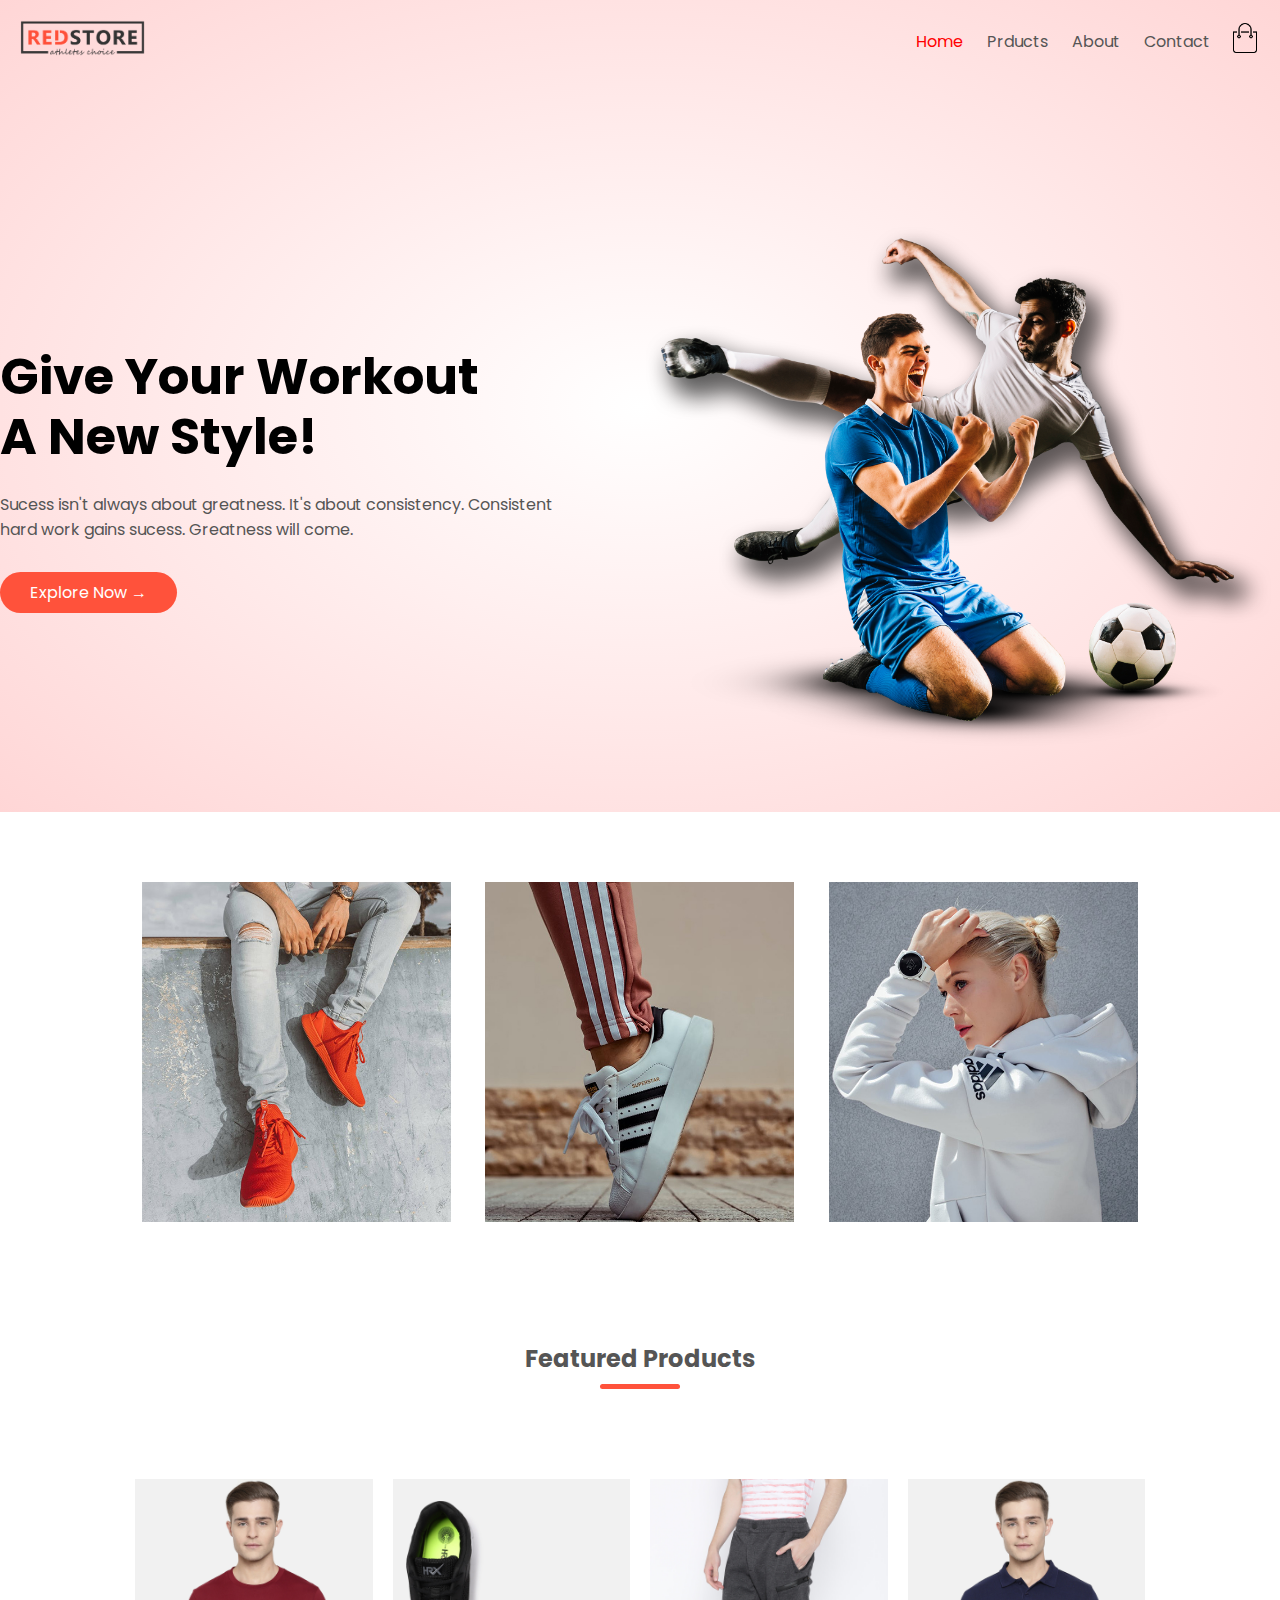
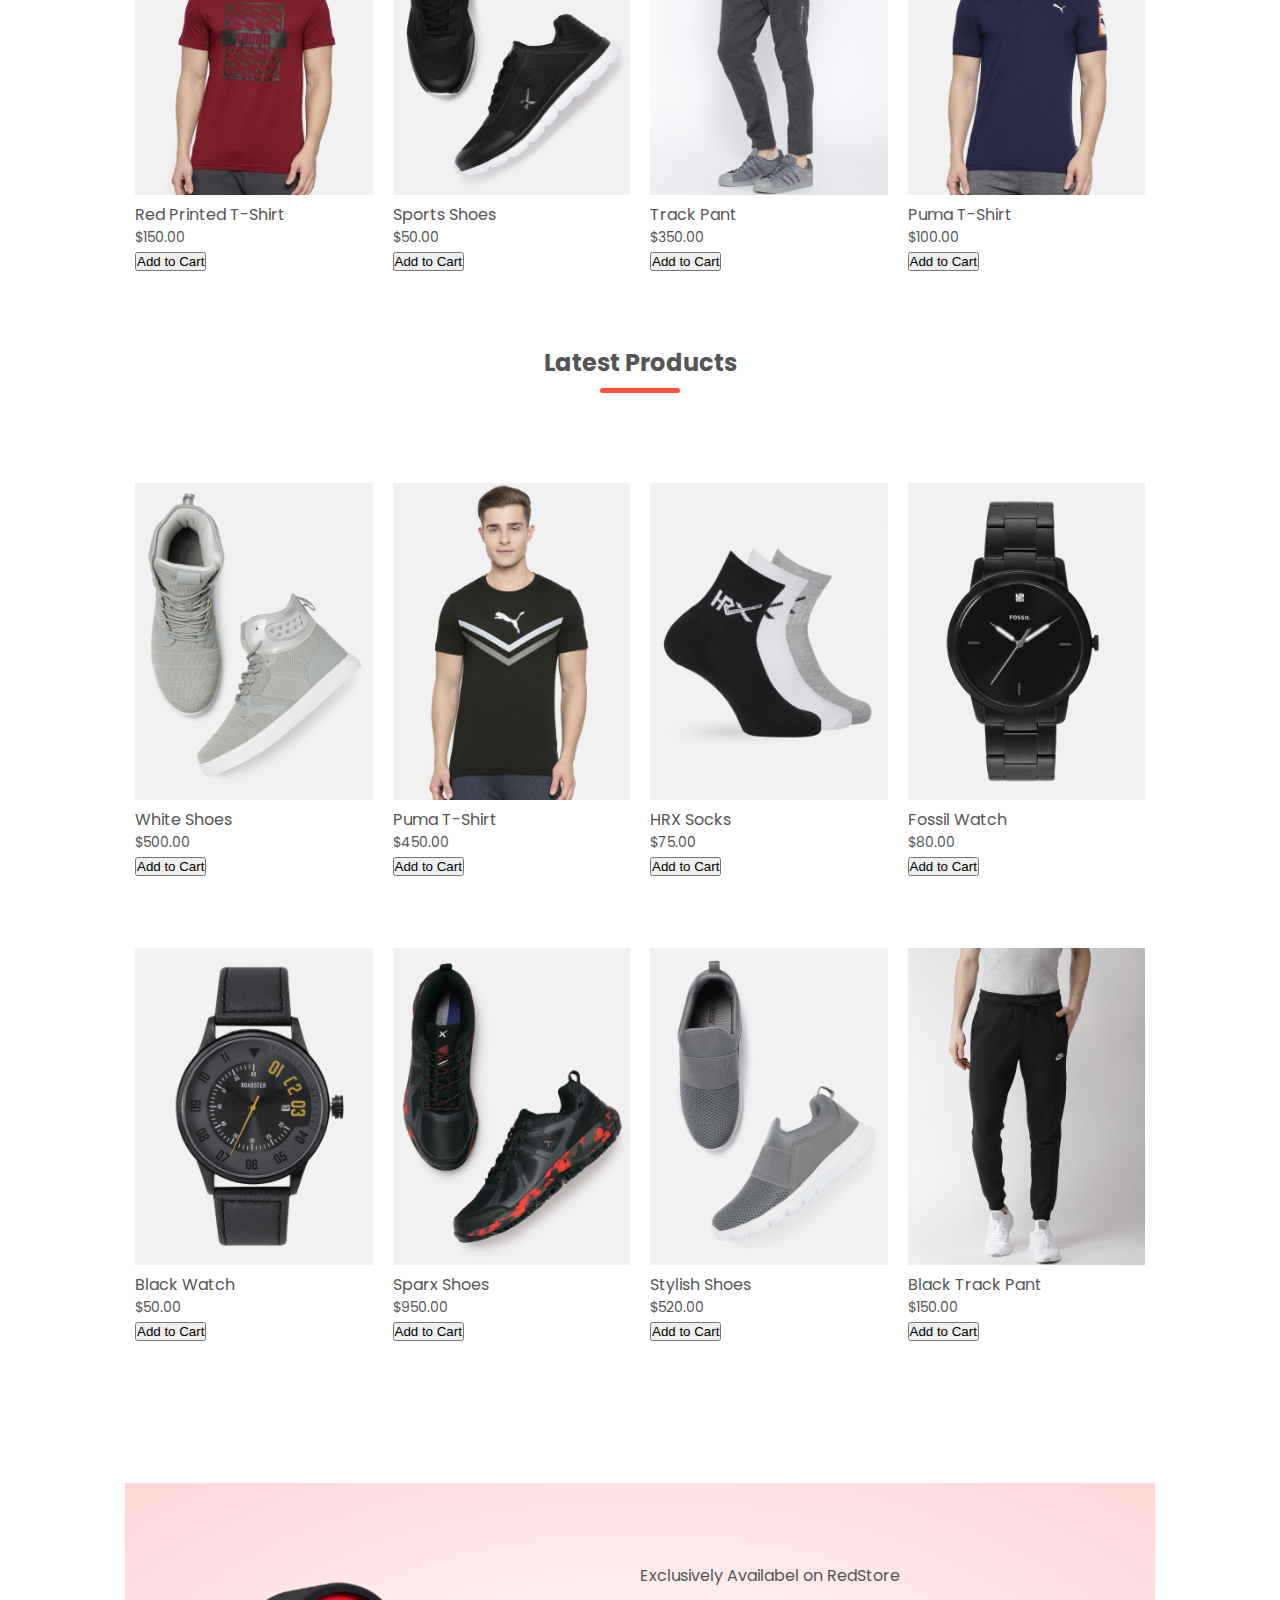
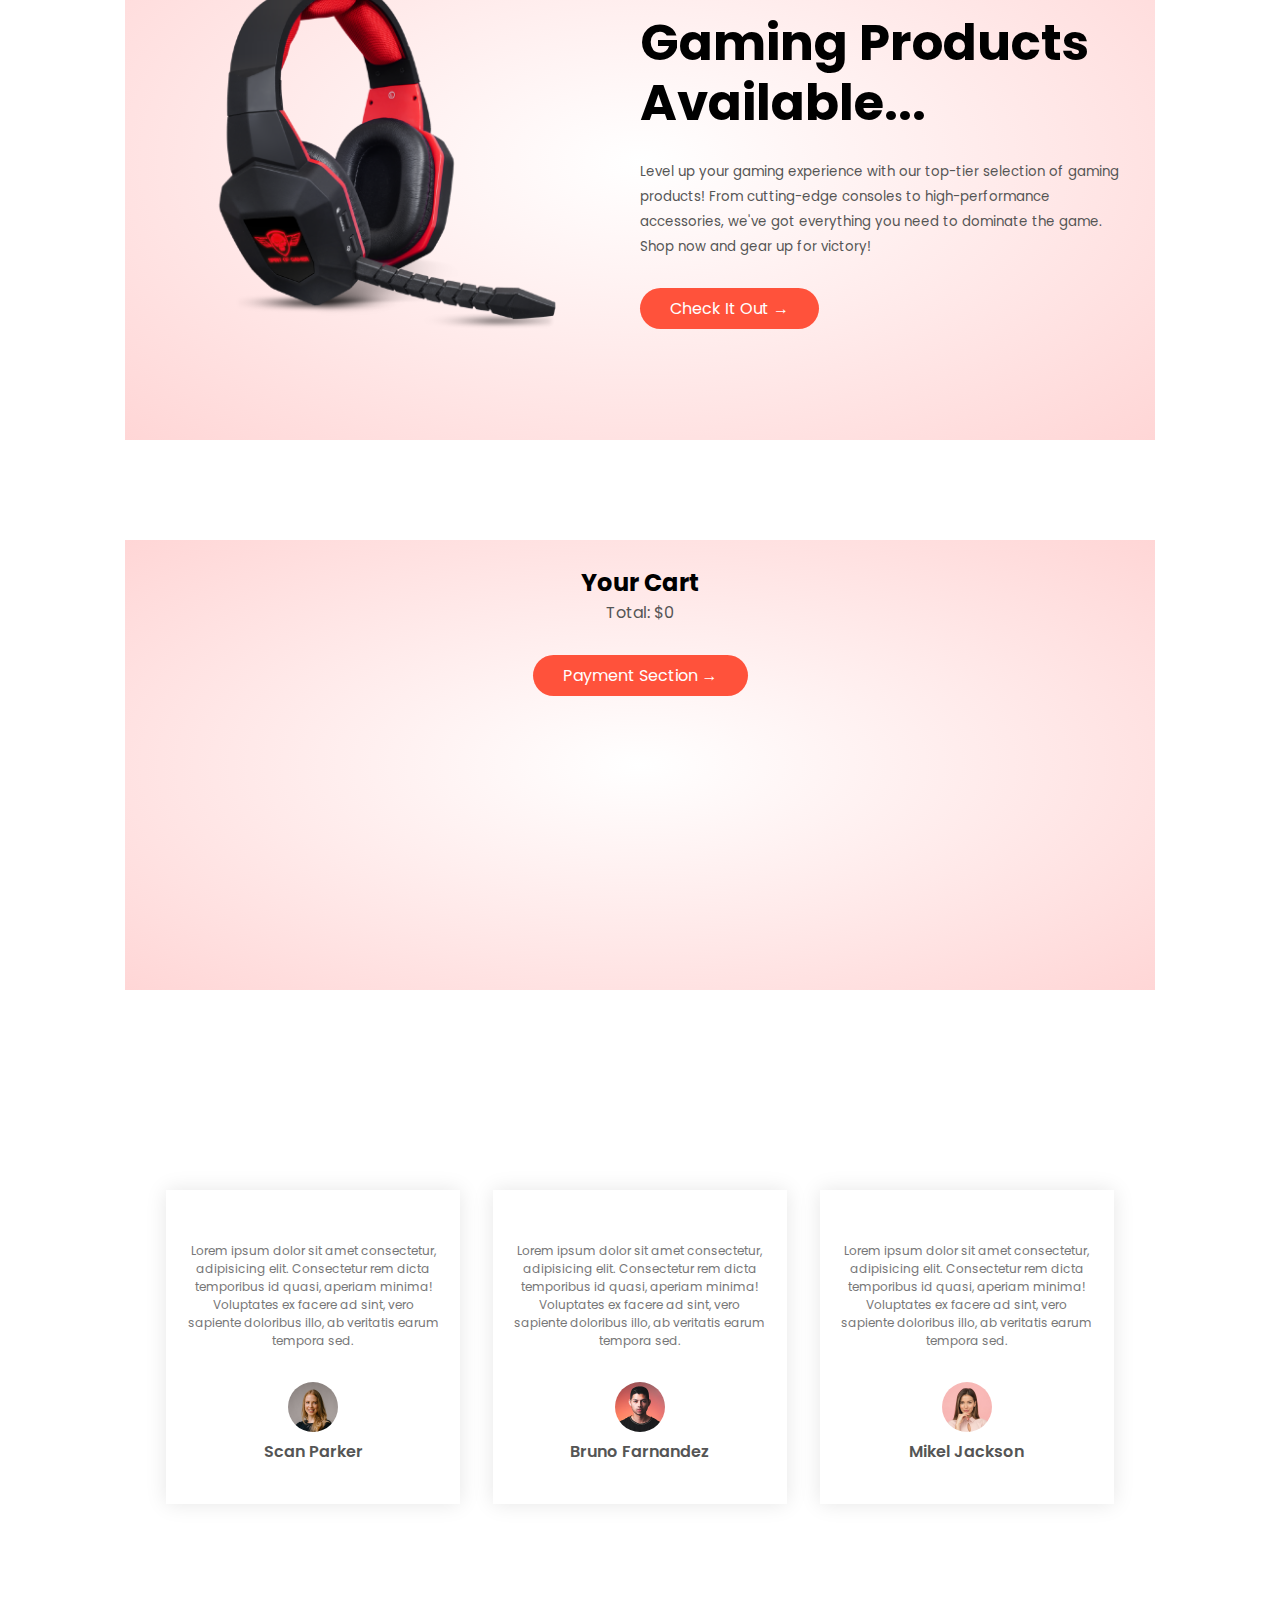
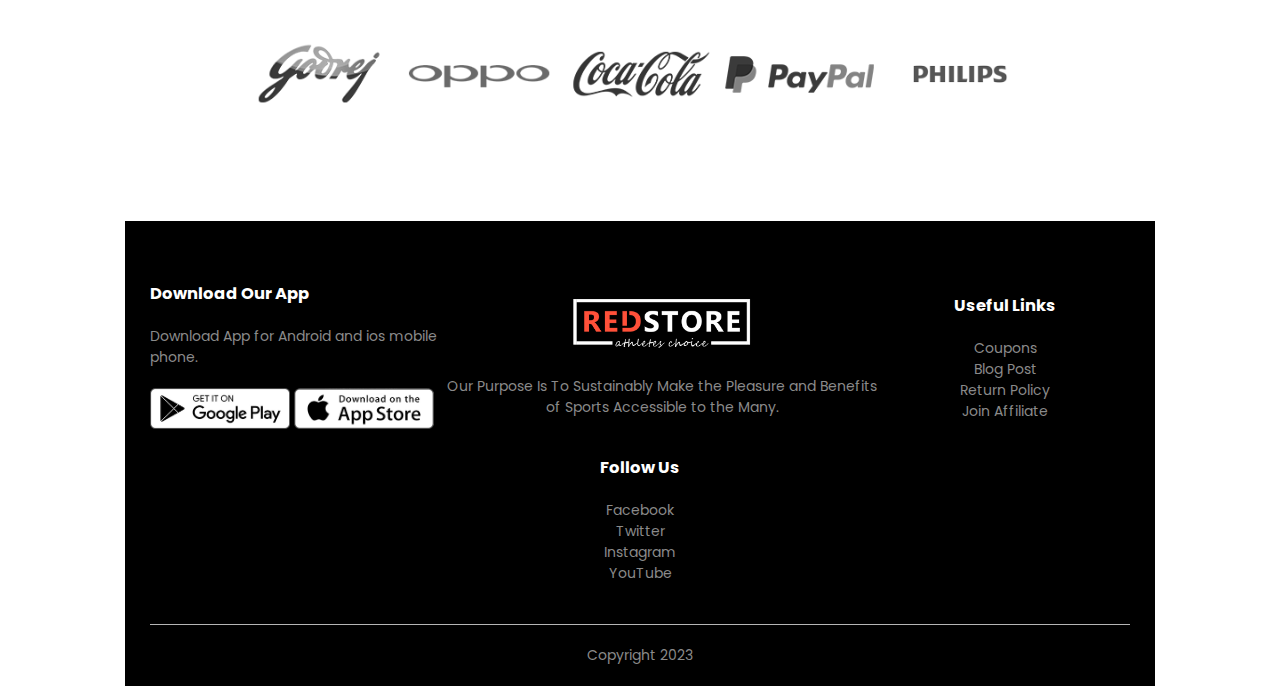
<file: index.html>
<!DOCTYPE html>
<html lang="en">
<head>
    <meta name="viewport" content="width-device-width", iniatail-scale="1.0">
    <meta charset="UTF-8">
    <meta name="viewport" content="width=device-width, initial-scale=1.0">
    <title>Document</title>
    <link rel="stylesheet" href="styles.css">
    <link rel="preconnect" href="https://fonts.googleapis.com">
    <link rel="preconnect" href="https://fonts.gstatic.com" crossorigin>
    <link href="https://fonts.googleapis.com/css2?family=Poppins:wght@200;300;400;500;600;700&display=swap" rel="stylesheet">
    <link rel="stylesheet" href="https://cdnjs.cloudflare.com/ajax/libs/font-awesome/6.4.2/css/all.min.css" integrity="sha512-z3gLpd7yknf1YoNbCzqRKc4qyor8gaKU1qmn+CShxbuBusANI9QpRohGBreCFkKxLhei6S9CQXFEbbKuqLg0DA==" crossorigin="anonymous" referrerpolicy="no-referrer" />
</head>
<body>
    <div class="header">
    <div class="conatiner">
    <div class="navbar">
        <div class="logo">
            <img src="logo.png" width="125px">
        </div>
        <nav>
            <ul id="menuitems">
                <li> <a href="index.html" style="color: red;">Home</a></li>
                <li> <a href="">Prducts</a></li>
                <li> <a href="about.html">About</a></li>
                <li> <a href="">Contact</a></li>
            </ul>
        </nav>
        <a href="cart.html"><img src="cart.png" width="30px" height="30px"></a>
        <img src="menu.png" class="menu-icon" onclick="menutoggle()">
    </div>
    <div class="row">
        <div class="col-2">
            <h1>Give Your Workout <br>A New Style!</h1>
            <p>Sucess isn't always about greatness. It's about consistency. Consistent <br>hard work gains sucess. Greatness will come. </p>
            <a href="" class="btn">Explore Now &#8594;</a>
        </div>
        <div class="col-2">
            <img src="image1.png" >
        </div>
    </div>
    </div>  
    </div>
<!---Featured catagories-->
    <div class="categories">
        <div class="small-container">
        <div class="row">
            <div class="col-3">
                <img src="category-1.jpg" alt="">
            </div>
            <div class="col-3">
                <img src="category-2.jpg" alt="">
            </div>
            <div class="col-3">
                <img src="category-3.jpg" alt="">
            </div>
        </div>
    </div>
    </div>
    <!--featured products-->
    <div class="small-container">
        <h2 class="title">Featured Products</h2>
        <div class="row">
            <div class="col-4">
                <img src="product-1.jpg">
                <h4>Red Printed T-Shirt</h4>
                <div class="rating">
                    <i class="fa-solid fa-star"></i>
                    <i class="fa-solid fa-star"></i>
                    <i class="fa-solid fa-star"></i>
                    <i class="fa-solid fa-star"></i>
                    <i class="fa-regular fa-star"></i>
                </div>
                <p>$150.00</p>
                <button class="add-to-cart" data-product="Red Printed T-Shirt" data-price="150">Add to Cart</button>
            </div>
            <div class="col-4">
                <img src="product-2.jpg">
                <h4>Sports Shoes</h4>
                <div class="rating">
                    <i class="fa-solid fa-star"></i>
                    <i class="fa-solid fa-star"></i>
                    <i class="fa-solid fa-star"></i>
                    <i class="fa-solid fa-star"></i>
                    <i class="fa-solid fa-star"></i>
                </div>
                <p>$50.00</p>
                <button class="add-to-cart" data-product="Sports Shoes" data-price="50">Add to Cart</button>
            </div>
            <div class="col-4">
                <img src="product-3.jpg">
                <h4>Track Pant</h4>
                <div class="rating">
                    <i class="fa-solid fa-star"></i>
                    <i class="fa-solid fa-star"></i>
                    <i class="fa-solid fa-star"></i>
                    <i class="fa-solid fa-star"></i>
                    <i class="fa-regular fa-star"></i>
                </div>
                <p>$350.00</p>
                <button class="add-to-cart" data-product="Track Pant" data-price="350">Add to Cart</button>
            </div>
            <div class="col-4">
                <img src="product-4.jpg">
                <h4>Puma T-Shirt</h4>
                <div class="rating">
                    <i class="fa-solid fa-star"></i>
                    <i class="fa-solid fa-star"></i>
                    <i class="fa-solid fa-star"></i>
                    <i class="fa-solid fa-star"></i>
                    <i class="fa-solid fa-star-half-stroke"></i>
                </div>
                <p>$100.00</p>
                <button class="add-to-cart" data-product="Puma T-Shirt" data-price="100">Add to Cart</button>
            </div>
        </div>
        <h2 class="title">Latest Products</h2>
        <div class="row">
            <div class="col-4">
                <img src="product-5.jpg">
                <h4>White Shoes</h4>
                <div class="rating">
                    <i class="fa-solid fa-star"></i>
                    <i class="fa-solid fa-star"></i>
                    <i class="fa-solid fa-star"></i>
                    <i class="fa-solid fa-star"></i>
                    <i class="fa-regular fa-star"></i>
                </div>
                <p>$500.00</p>
                <button class="add-to-cart" data-product="White Shoes" data-price="500">Add to Cart</button>
            </div>
            <div class="col-4">
                <img src="product-6.jpg">
                <h4>Puma T-Shirt</h4>
                <div class="rating">
                    <i class="fa-solid fa-star"></i>
                    <i class="fa-solid fa-star"></i>
                    <i class="fa-solid fa-star"></i>
                    <i class="fa-solid fa-star"></i>
                    <i class="fa-solid fa-star"></i>
                </div>
                <p>$450.00</p>
                <button class="add-to-cart" data-product="Puma T-Shirt" data-price="450">Add to Cart</button>
            </div>
            <div class="col-4">
                <img src="product-7.jpg">
                <h4>HRX Socks</h4>
                <div class="rating">
                    <i class="fa-solid fa-star"></i>
                    <i class="fa-solid fa-star"></i>
                    <i class="fa-solid fa-star"></i>
                    <i class="fa-solid fa-star"></i>
                    <i class="fa-regular fa-star"></i>
                </div>
                <p>$75.00</p>
                <button class="add-to-cart" data-product="HRX Socks" data-price="75">Add to Cart</button>
            </div>
            <div class="col-4">
                <img src="product-8.jpg">
                <h4>Fossil Watch</h4>
                <div class="rating">
                    <i class="fa-solid fa-star"></i>
                    <i class="fa-solid fa-star"></i>
                    <i class="fa-solid fa-star"></i>
                    <i class="fa-solid fa-star"></i>
                    <i class="fa-solid fa-star-half-stroke"></i>
                </div>
                <p>$80.00</p>
                <button class="add-to-cart" data-product="Fossil Watch" data-price="80">Add to Cart</button>
            </div>
            <div class="row">
                <div class="col-4">
                    <img src="product-9.jpg">
                    <h4>Black Watch</h4>
                    <div class="rating">
                        <i class="fa-solid fa-star"></i>
                        <i class="fa-solid fa-star"></i>
                        <i class="fa-solid fa-star"></i>
                        <i class="fa-solid fa-star"></i>
                        <i class="fa-regular fa-star"></i>
                    </div>
                    <p>$50.00</p>
                    <button class="add-to-cart" data-product="Black Watch" data-price="50">Add to Cart</button>
                </div>
                <div class="col-4">
                    <img src="product-10.jpg">
                    <h4>Sparx Shoes</h4>
                    <div class="rating">
                        <i class="fa-solid fa-star"></i>
                        <i class="fa-solid fa-star"></i>
                        <i class="fa-solid fa-star"></i>
                        <i class="fa-solid fa-star"></i>
                        <i class="fa-solid fa-star"></i>
                    </div>
                    <p>$950.00</p>
                    <button class="add-to-cart" data-product="Sparx Shoes" data-price="950">Add to Cart</button>
                </div>
                <div class="col-4">
                    <img src="product-11.jpg">
                    <h4>Stylish Shoes</h4>
                    <div class="rating">
                        <i class="fa-solid fa-star"></i>
                        <i class="fa-solid fa-star"></i>
                        <i class="fa-solid fa-star"></i>
                        <i class="fa-solid fa-star"></i>
                        <i class="fa-regular fa-star"></i>
                    </div>
                    <p>$520.00</p>
                    <button class="add-to-cart" data-product="Stylish Shoes" data-price="520">Add to Cart</button>
                </div>
                <div class="col-4">
                    <img src="product-12.jpg">
                    <h4>Black Track Pant</h4>
                    <div class="rating">
                        <i class="fa-solid fa-star"></i>
                        <i class="fa-solid fa-star"></i>
                        <i class="fa-solid fa-star"></i>
                        <i class="fa-solid fa-star"></i>
                        <i class="fa-solid fa-star-half-stroke"></i>
                    </div>
                    <p>$150.00</p>
                    <button class="add-to-cart" data-product="Product 2" data-price="150">Add to Cart</button>
                </div>
    </div>
<!--Offer-->
    <div class="offer">
        <div class="small-container">
            <div class="row">
                <div class="col-2">
                    <img src="pngwing.png" class="offer-img">
                </div>
                <div class="col-2">
                    <p>Exclusively Availabel on RedStore</p>
                    <h1>Gaming Products Available...</h1>
                    <small>Level up your gaming experience with our top-tier selection of gaming products! From cutting-edge consoles to high-performance accessories, we've got everything you need to dominate the game. Shop now and gear up for victory!
                    </small><br>
                    <a href="gaming.html" class="btn">Check It Out &#8594;</a>
                </div>
            </div>
        </div>
    </div>
    <!--cart-->
    <aside class="cart">
        <br>
        <h2>Your Cart</h2>
        <ul id="cart-items">
            <!-- Cart items will be displayed here -->
        </ul>
        <p>Total: $<span id="cart-total">0</span></p>
        <a href="payment.html" class="pay">Payment Section  &#8594;</a>
    </aside>
        <!--testimonial-->
        <div class="testimonial">
            <div class="small-container">
                <div class="row">
                    <div class="col-3">
                        <i class="fa-solid fa-quote-left"></i>
                        <p>Lorem ipsum dolor sit amet consectetur, adipisicing elit. Consectetur rem dicta temporibus id quasi, aperiam minima! Voluptates ex facere ad sint, vero sapiente doloribus illo, ab veritatis earum tempora sed.</p>
                        <div class="rating">
                            <i class="fa-solid fa-star"></i>
                            <i class="fa-solid fa-star"></i>
                            <i class="fa-solid fa-star"></i>
                            <i class="fa-solid fa-star"></i>
                            <i class="fa-regular fa-star"></i>
                        </div>
                        <img src="user-1.png" alt="">
                        <h3>Scan Parker</h3>
                    </div>
                    <div class="col-3">
                        <i class="fa-solid fa-quote-left"></i>
                        <p>Lorem ipsum dolor sit amet consectetur, adipisicing elit. Consectetur rem dicta temporibus id quasi, aperiam minima! Voluptates ex facere ad sint, vero sapiente doloribus illo, ab veritatis earum tempora sed.</p>
                        <div class="rating">
                            <i class="fa-solid fa-star"></i>
                            <i class="fa-solid fa-star"></i>
                            <i class="fa-solid fa-star"></i>
                            <i class="fa-solid fa-star"></i>
                            <i class="fa-solid fa-star-half-stroke"></i>
                        </div>
                        <img src="user-2.png" alt="">
                        <h3>Bruno Farnandez</h3>
                    </div>
                    <div class="col-3" >
                        <i class="fa-solid fa-quote-left"></i>
                        <p>Lorem ipsum dolor sit amet consectetur, adipisicing elit. Consectetur rem dicta temporibus id quasi, aperiam minima! Voluptates ex facere ad sint, vero sapiente doloribus illo, ab veritatis earum tempora sed.</p>
                        <div class="rating">
                            <i class="fa-solid fa-star"></i>
                            <i class="fa-solid fa-star"></i>
                            <i class="fa-solid fa-star"></i>
                            <i class="fa-solid fa-star"></i>
                            <i class="fa-solid fa-star"></i>
                        </div>
                        <img src="user-3.png" alt="">
                        <h3>Mikel Jackson</h3>
                    </div>
                </div>
            </div>
        </div>
        <!--brands-->
        <div class="brands">
            <div class="small-container">
                <div class="row">
                    <div class="col-5">
                        <img src="logo-godrej.png">
                    </div>
                    <div class="col-5">
                        <img src="logo-oppo.png">
                    </div>
                    <div class="col-5">
                        <img src="logo-coca-cola.png">
                    </div>
                    <div class="col-5">
                        <img src="logo-paypal.png">
                    </div>
                    <div class="col-5">
                        <img src="logo-philips.png">
                    </div>
                </div>
            </div>
        </div>
<!--footer-->
    <div class="footer">
        <div class="container">
            <div class="row">
                <div class="footer-col-1">
                    <h3>Download Our App</h3>
                    <p>Download App for Android and ios mobile phone.</p>
                    <div class="app-logo">
                        <img src="play-store.png" alt="">
                        <img src="app-store.png" alt="">
                    </div>
                </div>
                <div class="footer-col-2">
                    <img src="logo-white.png" alt="">
                    <p>Our Purpose Is To Sustainably Make the Pleasure and 
                    Benefits of Sports Accessible to the Many.</p>
                </div>
                <div class="footer-col-3">
                    <h3>Useful Links</h3>
                    <ul>
                        <li>Coupons</li>
                        <li>Blog Post</li>
                        <li>Return Policy</li>
                        <li>Join Affiliate</li>
                    </ul>
                </div>
                <div class="footer-col-4">
                    <h3>Follow Us</h3>
                    <ul>
                        <li>Facebook</li>
                        <li>Twitter</li>
                        <li>Instagram</li>
                        <li>YouTube</li>
                    </ul>
                </div>
            </div>
            <hr>
            <p class="copyright">Copyright 2023</p>
        </div>
    </div>
    
    <!--js for toggel-->
    <script>
        var menuitems = document.getElementById("menuitems");

        menuitems.style.maxHeight = "0px";

        function menutoggle(){
            if(menuitems.style.maxHeight == "0px")
            {
                menuitems.style.maxHeight = "200px"     
            }
            else{
                menuitems.style.maxHeight = "0px"
            }
        }
    </script>
</body>
<script src="cart.js"></script>
</html>
</file>
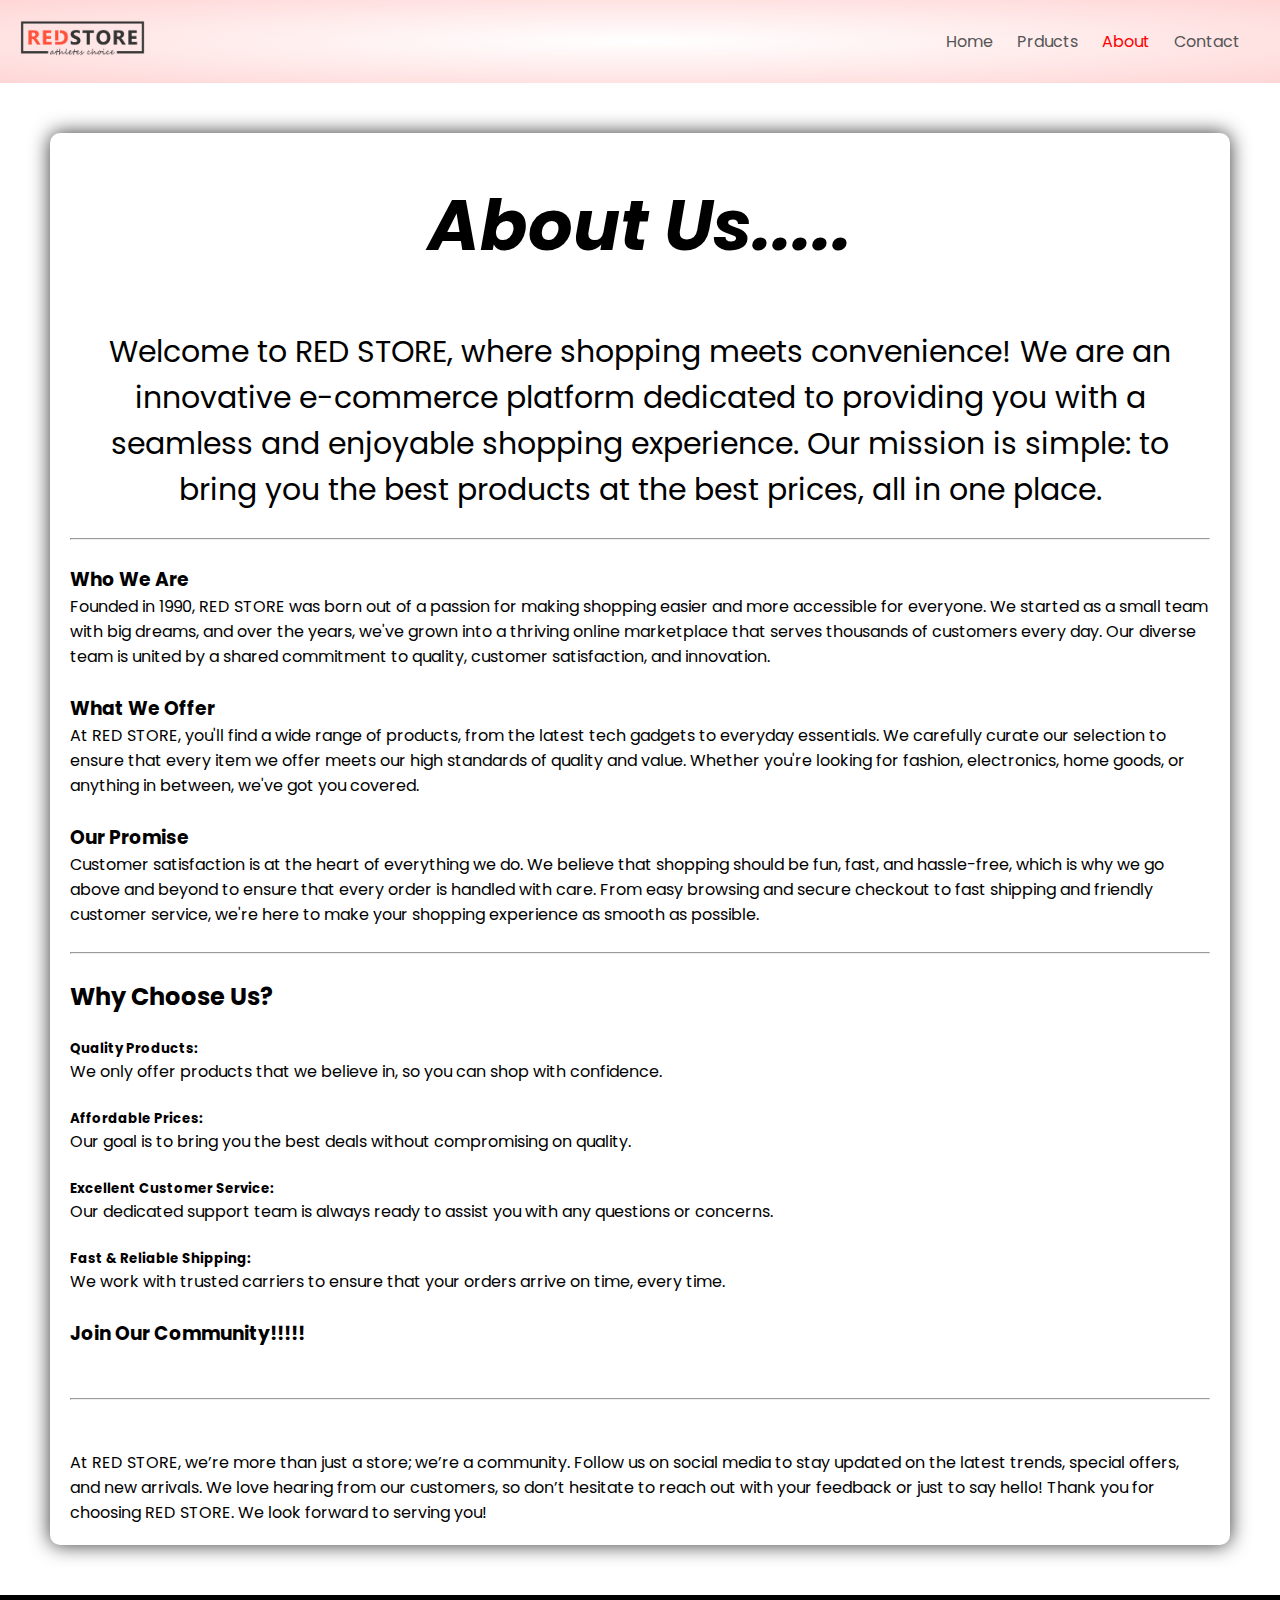
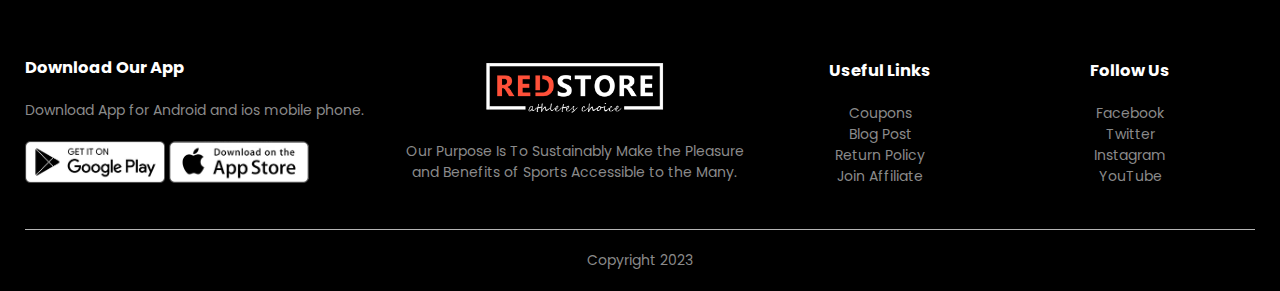
<file: about.html>
<!DOCTYPE html>
<html lang="en">
<head>
    <meta name="viewport" content="width-device-width", iniatail-scale="1.0">
    <meta charset="UTF-8">
    <meta name="viewport" content="width=device-width, initial-scale=1.0">
    <title>About us</title>
    <link rel="stylesheet" href="styles.css">
    <link rel="preconnect" href="https://fonts.googleapis.com">
    <link rel="preconnect" href="https://fonts.gstatic.com" crossorigin>
    <link href="https://fonts.googleapis.com/css2?family=Poppins:wght@200;300;400;500;600;700&display=swap" rel="stylesheet">
    <link rel="stylesheet" href="https://cdnjs.cloudflare.com/ajax/libs/font-awesome/6.4.2/css/all.min.css" integrity="sha512-z3gLpd7yknf1YoNbCzqRKc4qyor8gaKU1qmn+CShxbuBusANI9QpRohGBreCFkKxLhei6S9CQXFEbbKuqLg0DA==" crossorigin="anonymous" referrerpolicy="no-referrer" />
</head>
<body>
    <div class="header">
        <div class="conatiner">
        <div class="navbar">
            <div class="logo">
                <img src="logo.png" width="125px">
            </div>
            <nav>
                <ul id="menuitems">
                    <li> <a href="index.html">Home</a></li>
                    <li> <a href="">Prducts</a></li>
                    <li> <a href="about.html" style="color: red;">About</a></li>
                    <li> <a href="">Contact</a></li>
                </ul>
            </nav>
        </div>
        </div>  
        </div>
        <div class="mainabt">
            <h1 class="aboutyh1">About Us.....</h1>
            <p class="para"><p class="abt">Welcome to RED STORE, where shopping meets convenience! We are an innovative e-commerce platform dedicated to providing you with a seamless and enjoyable shopping experience. Our mission is simple: to bring you the best products at the best prices, all in one place.</p>
                <br>
                <hr>
                <br>
                <h3><i class="fa-solid fa-circle"></i> Who We Are </h3> 
                
                Founded in 1990, RED STORE was born out of a passion for making shopping easier and more accessible for everyone. We started as a small team with big dreams, and over the years, we've grown into a thriving online marketplace that serves thousands of customers every day. Our diverse team is united by a shared commitment to quality, customer satisfaction, and innovation.
                <br>
                <br>
                <h3><i class="fa-solid fa-circle"></i> What We Offer </h3>

                At RED STORE, you'll find a wide range of products, from the latest tech gadgets to everyday essentials. We carefully curate our selection to ensure that every item we offer meets our high standards of quality and value. Whether you're looking for fashion, electronics, home goods, or anything in between, we've got you covered.
                <br>
                <br>
                <h3><i class="fa-solid fa-circle"></i> Our Promise </h3> 
                
                Customer satisfaction is at the heart of everything we do. We believe that shopping should be fun, fast, and hassle-free, which is why we go above and beyond to ensure that every order is handled with care. From easy browsing and secure checkout to fast shipping and friendly customer service, we're here to make your shopping experience as smooth as possible.
                <br>
                <br>
                <hr>
                <br>
                <h2><i class="fa-solid fa-circle"></i> Why Choose Us?</h2>
                <br>
                <h5>Quality Products:</h5> We only offer products that we believe in, so you can shop with confidence.
                <br>
                <br>
                <h5>Affordable Prices:</h5> Our goal is to bring you the best deals without compromising on quality.
                <br>
                <br>
                <h5>Excellent Customer Service:</h5> Our dedicated support team is always ready to assist you with any questions or concerns.
                <br>
                <br>
                <h5>Fast & Reliable Shipping:</h5> We work with trusted carriers to ensure that your orders arrive on time, every time.
                <br>
                <br>
                <h3>Join Our Community!!!!!</h3>
                <br>
                <br>
                <hr>
                <br>
                <br>
                At RED STORE, we’re more than just a store; we’re a community. Follow us on social media to stay updated on the latest trends, special offers, and new arrivals. We love hearing from our customers, so don’t hesitate to reach out with your feedback or just to say hello!
                
                Thank you for choosing RED STORE. We look forward to serving you!
            </p>
        </div>
        <div class="footer">
            <div class="container">
                <div class="row">
                    <div class="footer-col-1">
                        <h3>Download Our App</h3>
                        <p>Download App for Android and ios mobile phone.</p>
                        <div class="app-logo">
                            <img src="play-store.png" alt="">
                            <img src="app-store.png" alt="">
                        </div>
                    </div>
                    <div class="footer-col-2">
                        <img src="logo-white.png" alt="">
                        <p>Our Purpose Is To Sustainably Make the Pleasure and 
                        Benefits of Sports Accessible to the Many.</p>
                    </div>
                    <div class="footer-col-3">
                        <h3>Useful Links</h3>
                        <ul>
                            <li>Coupons</li>
                            <li>Blog Post</li>
                            <li>Return Policy</li>
                            <li>Join Affiliate</li>
                        </ul>
                    </div>
                    <div class="footer-col-4">
                        <h3>Follow Us</h3>
                        <ul>
                            <li>Facebook</li>
                            <li>Twitter</li>
                            <li>Instagram</li>
                            <li>YouTube</li>
                        </ul>
                    </div>
                </div>
                <hr>
                <p class="copyright">Copyright 2023</p>
            </div>
        </div>

</body>
</html>
</file>
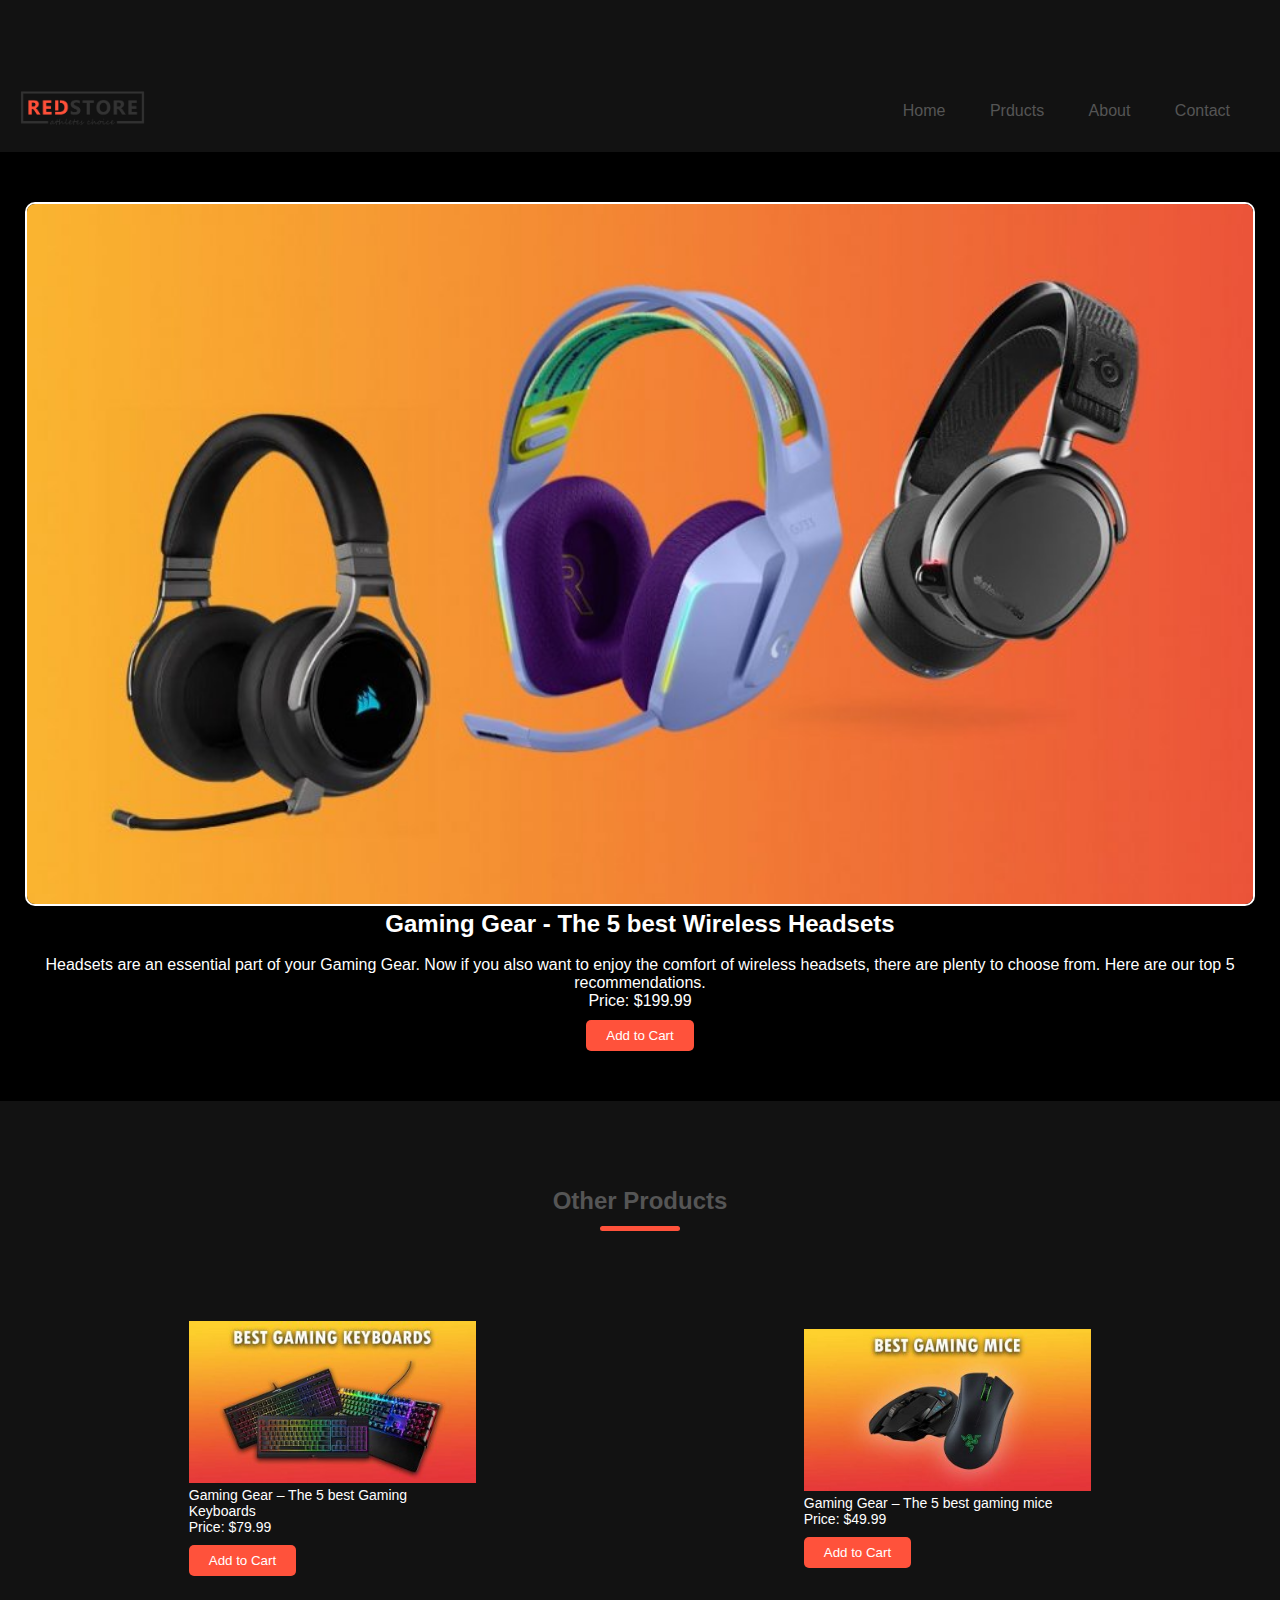
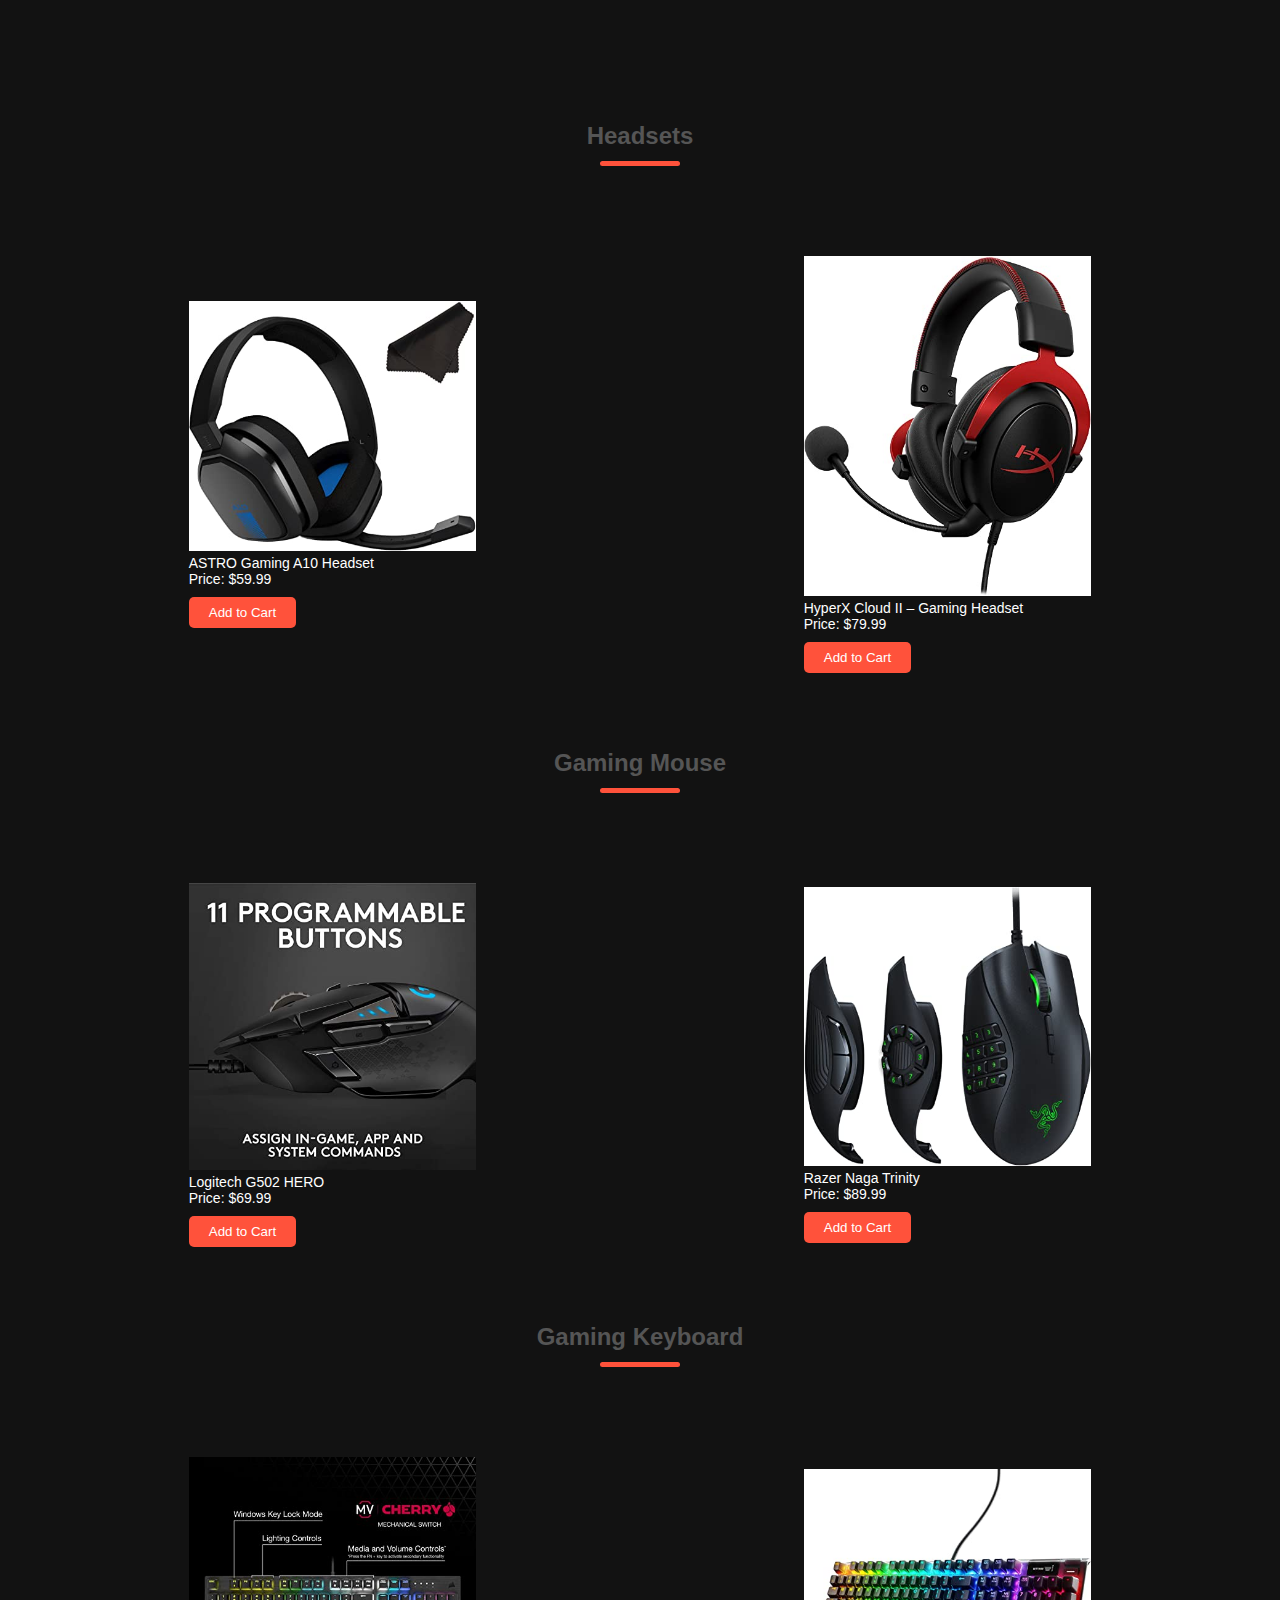
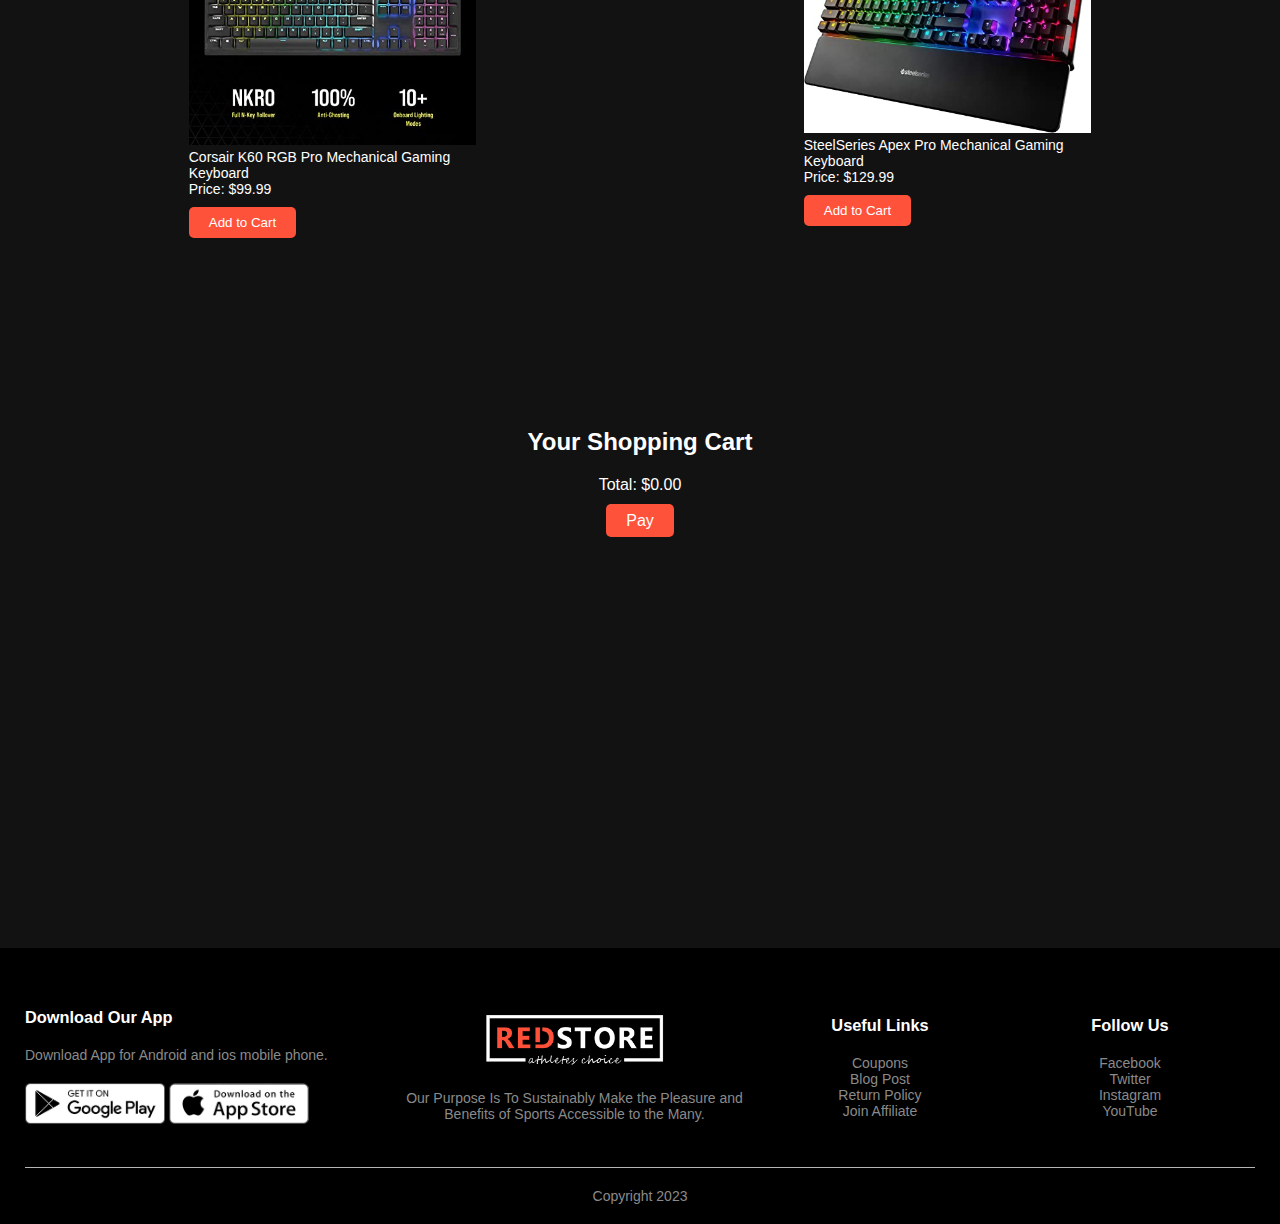
<file: gaming.html>
<!DOCTYPE html>
<html lang="en">
<head>
    <meta charset="UTF-8">
    <meta name="viewport" content="width=device-width, initial-scale=1.0">
    <link rel="stylesheet" href="style.css">
    <title>shop</title>
</head>
<body>
    <div class="header">
        <div class="conatiner">
        <div class="navbar">
            <div class="logo">
                <img src="logo.png" width="125px">
            </div>
            <nav>
                <ul id="menuitems">
                    <li> <a href="index.html">Home</a></li>
                    <li> <a href="">Prducts</a></li>
                    <li> <a href="about.html">About</a></li>
                    <li> <a href="">Contact</a></li>
                </ul>
            </nav>
        </div>
        </div>
        </div>  
        </div>

    <div class="special-product">
        <div class="container">
            <div class="product-image">
                <img src="wireless-gaming-headsets-affiliates-953x544.jpg" alt="Special Product" width="100%">
                <br>
                <h2>Gaming Gear - The 5 best Wireless Headsets</h2>
                <br>
                <p>Headsets are an essential part of your Gaming Gear. Now if you also want to enjoy the comfort of wireless headsets, there are plenty to choose from. Here are our top 5 recommendations.</p>
                <p>Price: $199.99</p>
                
                <button class="add-to-cart" data-product="Wireless Gaming Headset" data-price="199.99">Add to Cart</button>
            </div>
        </div>
    </div>

    <div class="small-products">
        <div class="container">
            <h2 class="title">Other Products</h2>
            <div class="row">
                <div class="col-4">
                    <img src="Best-Gaming-Keyboards-350x197.jpg" alt="Product 1">
                    <p>Gaming Gear – The 5 best Gaming Keyboards</p>
                    <p>Price: $79.99</p>
                    
                    <button class="add-to-cart" data-product="Gaming Keyboard" data-price="79.99">Add to Cart</button>
                </div>
                <div class="col-4">
                    <img src="Best-Gaming-Mice-350x197.jpg" alt="Product 2">
                    <p>Gaming Gear – The 5 best gaming mice</p>
                    <p>Price: $49.99</p>
                    
                    <button class="add-to-cart" data-product="Gaming Mouse" data-price="49.99">Add to Cart</button>
                </div>
            </div>
        </div>
    </div>
    <section class="basic-products">
        <div class="container">
            <h2 class="title">Headsets</h2>
            <div class="row">
                <div class="col-4">
                    <img src="Astro-Gaming-A10.jpg" alt="Product 1">
                    <p>ASTRO Gaming A10 Headset</p>
                    <p>Price: $59.99</p>
                    
                    <button class="add-to-cart" data-product="ASTRO Gaming A10 Headset" data-price="59.99">Add to Cart</button>
                </div>
                <div class="col-4">
                    <img src="HyperX-Cloud-II.jpg" alt="Product 2">
                    <p>HyperX Cloud II – Gaming Headset</p>
                    <p>Price: $79.99</p>
                    
                    <button class="add-to-cart" data-product="HyperX Cloud II Headset" data-price="79.99">Add to Cart</button>
                </div>
            </div>
        </div>
    </section>

    <section class="basic-products">
        <div class="container">
            <h2 class="title">Gaming Mouse</h2>
            <div class="row">
                <div class="col-4">
                    <img src="Logitech-G502-Hero.jpg" alt="Product 1">
                    <p>Logitech G502 HERO</p>
                    <p>Price: $69.99</p>
                    
                    <button class="add-to-cart" data-product="Logitech G502 HERO" data-price="69.99">Add to Cart</button>
                </div>
                <div class="col-4">
                    <img src="Razer-Naga.jpg" alt="Product 2">
                    <p>Razer Naga Trinity</p>
                    <p>Price: $89.99</p>
                    
                    <button class="add-to-cart" data-product="Razer Naga Trinity" data-price="89.99">Add to Cart</button>
                </div>
            </div>
        </div>
    </section>

    <section class="basic-products">
        <div class="container">
            <h2 class="title">Gaming Keyboard</h2>
            <div class="row">
                <div class="col-4">
                    <img src="Corsair-K60.jpg" alt="Product 1">
                    <p>Corsair K60 RGB Pro Mechanical Gaming Keyboard</p>
                    <p>Price: $99.99</p>
                    
                    <button class="add-to-cart" data-product="Corsair K60 RGB Keyboard" data-price="99.99">Add to Cart</button>
                </div>
                <div class="col-4">
                    <img src="Steelseries-Apex.jpg" alt="Product 2">
                    <p>SteelSeries Apex Pro Mechanical Gaming Keyboard</p>
                    <p>Price: $129.99</p>
                    
                    <button class="add-to-cart" data-product="SteelSeries Apex Pro Keyboard" data-price="129.99">Add to Cart</button>
                </div>
            </div>
        </div>
    </section>
    
<div class="cart">
    <h2>Your Shopping Cart</h2>
    <ul id="cart-items">
        
    </ul>
    <p>Total: $<span id="cart-total">0.00</span></p>
    
    <br>
    <a href="payment.html" class="checkout-btn">Pay</a>
</div>
<div class="footer">
    <div class="container">
        <div class="row">
            <div class="footer-col-1">
                <h3>Download Our App</h3>
                <p>Download App for Android and ios mobile phone.</p>
                <div class="app-logo">
                    <img src="play-store.png" alt="">
                    <img src="app-store.png" alt="">
                </div>
            </div>
            <div class="footer-col-2">
                <img src="logo-white.png" alt="">
                <p>Our Purpose Is To Sustainably Make the Pleasure and 
                Benefits of Sports Accessible to the Many.</p>
            </div>
            <div class="footer-col-3">
                <h3>Useful Links</h3>
                <ul>
                    <li>Coupons</li>
                    <li>Blog Post</li>
                    <li>Return Policy</li>
                    <li>Join Affiliate</li>
                </ul>
            </div>
            <div class="footer-col-4">
                <h3>Follow Us</h3>
                <ul>
                    <li>Facebook</li>
                    <li>Twitter</li>
                    <li>Instagram</li>
                    <li>YouTube</li>
                </ul>
            </div>
        </div>
        <hr>
        <p class="copyright">Copyright 2023</p>
    </div>
</div>


    <script src="cart.js"></script>
</body>
</html>
</file>
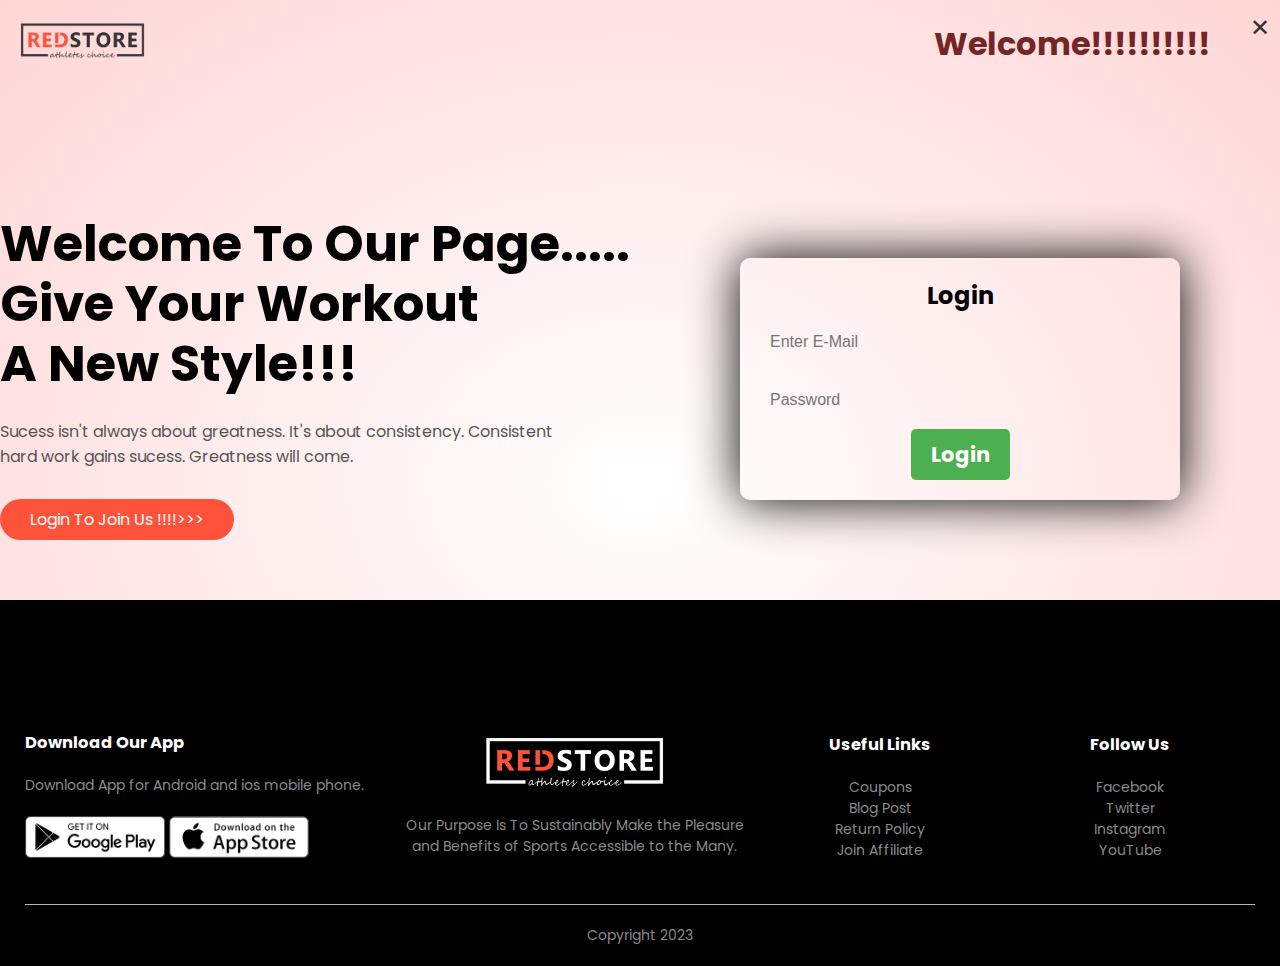
<file: login.html>
<!DOCTYPE html>
<html lang="en">
<head>
    <meta name="viewport" content="width-device-width", iniatail-scale="1.0">
    <meta charset="UTF-8">
    <meta name="viewport" content="width=device-width, initial-scale=1.0">
    <title>login page</title>
    <link rel="stylesheet" href="styles.css">
    <link rel="preconnect" href="https://fonts.googleapis.com">
    <link rel="preconnect" href="https://fonts.gstatic.com" crossorigin>
    <link href="https://fonts.googleapis.com/css2?family=Poppins:wght@200;300;400;500;600;700&display=swap" rel="stylesheet">
    <link rel="stylesheet" href="https://cdnjs.cloudflare.com/ajax/libs/font-awesome/6.4.2/css/all.min.css" integrity="sha512-z3gLpd7yknf1YoNbCzqRKc4qyor8gaKU1qmn+CShxbuBusANI9QpRohGBreCFkKxLhei6S9CQXFEbbKuqLg0DA==" crossorigin="anonymous" referrerpolicy="no-referrer" />
</head>
<body>
    <div class="header">
        <div class="conatiner">
        <div class="navbar">
            <div class="logo">
                <img src="logo.png" width="125px">
            </div>
            <nav>
                <ul id="menuitems">
                    <h1 style="margin-right: 50px;"> <a style="color: rgb(116, 37, 37);" >Welcome!!!!!!!!!!</a></h1>
                </ul>
            </nav>
        </div>
        <div class="row">
            <div class="col-2">
                <h1>Welcome To Our Page.....<br>Give Your Workout<br>A New Style!!!</h1>
                <p>Sucess isn't always about greatness. It's about consistency. Consistent <br>hard work gains sucess. Greatness will come. </p>
                <a class="btn">Login To Join Us !!!!>>></a>
            </div>
            <div class="col-2">
                <div class="form-container" id="loginForm">
                    <div class="form">
                      <span class="close-btn"><a href="#">&#10005;</a></span>
                      <h2>Login</h2>
                      <form action="login">
                      <input type="text" placeholder="Enter E-Mail" class="one"  required>
                      <input type="password" placeholder="Password" class="two" required>
                      <a class="three" href="index.html"><h3>Login</h3></a>
                    </form>
                </div>
            </div>
        </div>
        </div>  
        </div>
        <!--footer-->
    <div class="footer">
        <div class="container">
            <div class="row">
                <div class="footer-col-1">
                    <h3>Download Our App</h3>
                    <p>Download App for Android and ios mobile phone.</p>
                    <div class="app-logo">
                        <img src="play-store.png" alt="">
                        <img src="app-store.png" alt="">
                    </div>
                </div>
                <div class="footer-col-2">
                    <img src="logo-white.png" alt="">
                    <p>Our Purpose Is To Sustainably Make the Pleasure and 
                    Benefits of Sports Accessible to the Many.</p>
                </div>
                <div class="footer-col-3">
                    <h3>Useful Links</h3>
                    <ul>
                        <li>Coupons</li>
                        <li>Blog Post</li>
                        <li>Return Policy</li>
                        <li>Join Affiliate</li>
                    </ul>
                </div>
                <div class="footer-col-4">
                    <h3>Follow Us</h3>
                    <ul>
                        <li>Facebook</li>
                        <li>Twitter</li>
                        <li>Instagram</li>
                        <li>YouTube</li>
                    </ul>
                </div>
            </div>
            <hr>
            <p class="copyright">Copyright 2023</p>
        </div>
    </div>
</body>
</html>
</file>
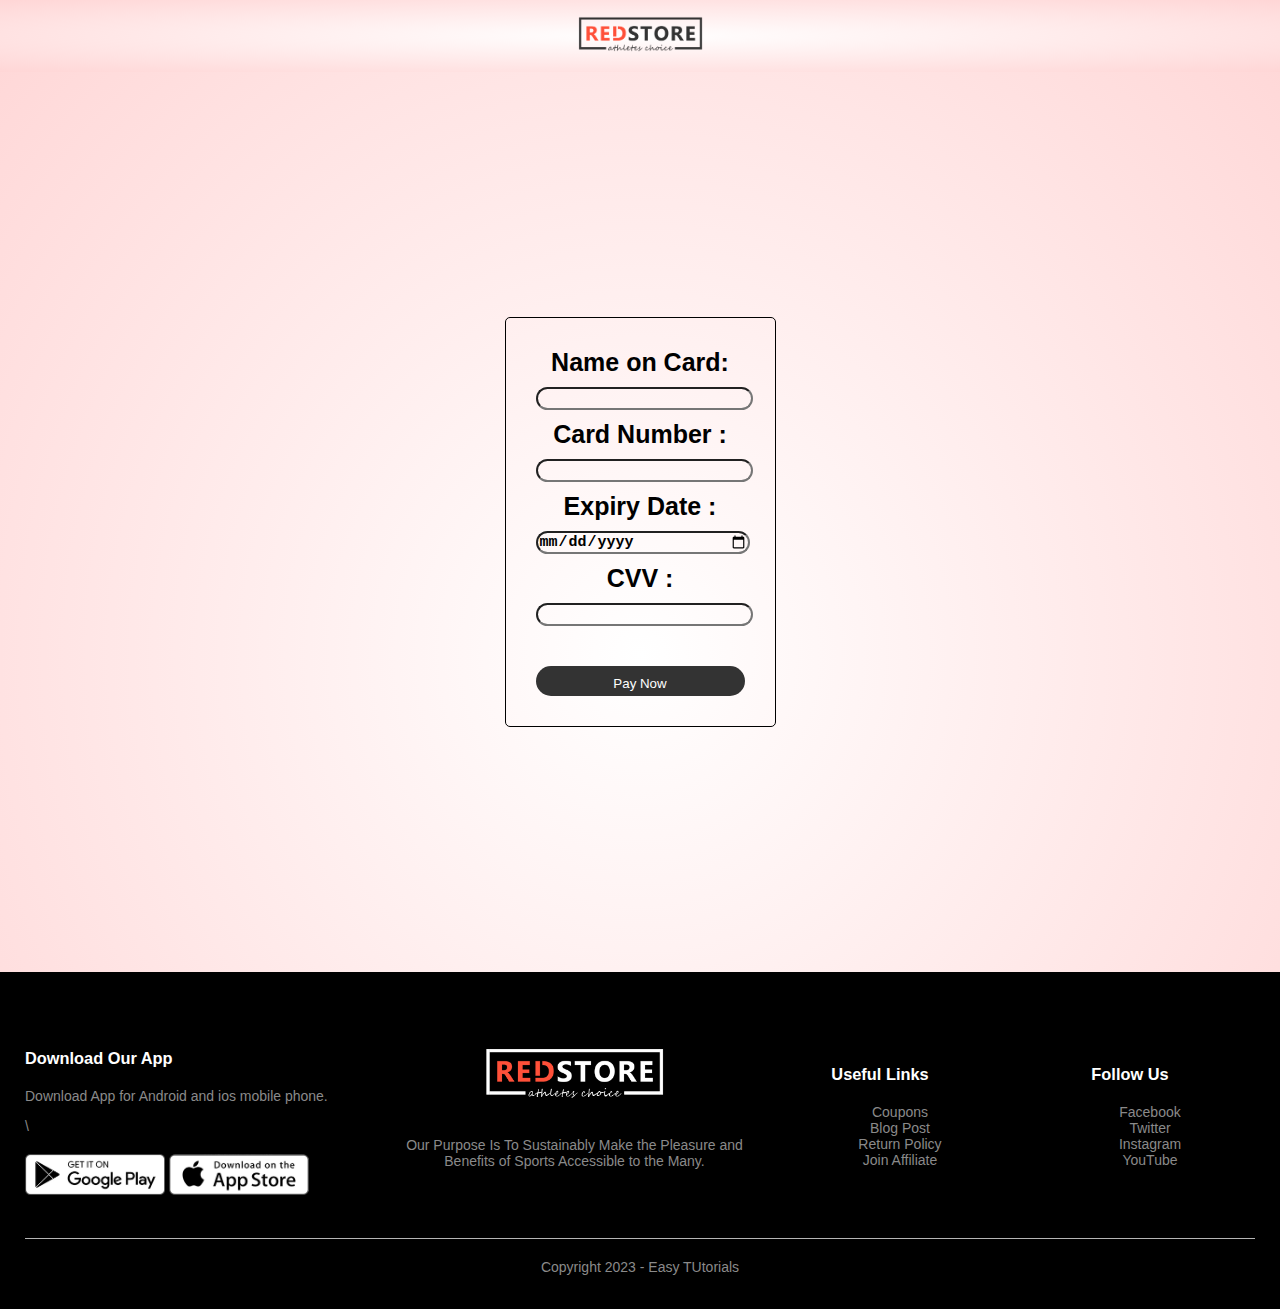
<file: payment.html>
<!DOCTYPE html>
<html lang="en">
<head>
    <meta charset="UTF-8">
    <meta name="viewport" content="width=device-width, initial-scale=1.0">
    <link rel="stylesheet" href="pay.css">
    <title>Payment Page</title>
</head>
<body>
    <header>
        <div class="logo">
            <img src="logo.png" width="125px">
        </div>
    </header>
    <main>
        <form id="payment-form">
            <label for="name">Name on Card:</label>
            <input type="text" id="name" required>
            
            <label for="card-number">Card Number :</label>
            <input type="text" id="card-number" required>
            
            <label for="expiry">Expiry Date :</label>
            <input type="date" id="expiry" required>
            
            <label for="cvv">CVV :</label>
            <input type="text" id="cvv" required>
            <br>
            <button type="submit">Pay Now</button>
        </form>
    </main>
    <footer>
    <div class="footer">
        <div class="container">
            <div class="row">
                <div class="footer-col-1">
                    <h3>Download Our App</h3>
                    <p>Download App for Android and ios mobile phone.</p>\
                    <div class="app-logo">
                        <img src="play-store.png" alt="">
                        <img src="app-store.png" alt="">
                    </div>
                </div>
                <div class="footer-col-2">
                    <img src="logo-white.png" alt="">
                    <p>Our Purpose Is To Sustainably Make the Pleasure and 
                    Benefits of Sports Accessible to the Many.</p>
                </div>
                <div class="footer-col-3">
                    <h3>Useful Links</h3>
                    <ul>
                        <li>Coupons</li>
                        <li>Blog Post</li>
                        <li>Return Policy</li>
                        <li>Join Affiliate</li>
                    </ul>
                </div>
                <div class="footer-col-4">
                    <h3>Follow Us</h3>
                    <ul>
                        <li>Facebook</li>
                        <li>Twitter</li>
                        <li>Instagram</li>
                        <li>YouTube</li>
                    </ul>
                </div>
            </div>
            <hr>
            <p class="copyright">Copyright 2023 - Easy TUtorials</p>
        </div>
    </div>
    </footer>
</body>
<script src="payment-script.js"></script>
</html>
</file>
<file: styles.css>
*{
    margin: 0;
    padding: 0;
    box-sizing: border-box;
}

body{
    font-family: 'Poppins', sans-serif;
}
.navbar{
    display:flex;
    align-items: center;
    padding: 20px;
}
nav{
    flex: 1;
    text-align:right ;

}
nav ul{
    display: inline-block;
    list-style-type: none;
}
nav ul li{
    display: inline-block;
    margin-right: 20px;
}
a{
    text-decoration: none;
    color: #555;
}
p{
    color: #555;
}
.container{
    max-width: 1300px;
    margin: auto;
    padding-left: 25px;
    padding-right: 25px;
}
.row{
    display: flex;
    align-items: center;
    flex-wrap: wrap;
    justify-content: space-around;
}
.col-2{
    flex-basis: 50%;
    min-width: 300px;
    
}
.col-2 img{
    max-width: 100%;
    padding: 50px 0;
}
.col-2 h1{
    font-size: 50px;
    line-height: 60px;
    margin: 25px 0;
}
.btn{
    display: inline-block;
    background: #ff523b;
    color: #fff;
    padding: 8px 30px;
    margin: 30px 0;
    border-radius: 30px;
    transition: background o.5s;
}
.header{
    background: radial-gradient(#fff,#ffd6d6);
}
.header .row{
    margin-top: 70px;
}
.btn:hover{
    background: #563434;
}
.categories{
    margin: 70px 0;

}
.col-3{
    flex-basis: 30%;
    min-width: 250px;
    margin-bottom: 30px;
}
.col-3 img{
    width: 100%;
}
.small-container{
    max-width: 1080px;
    margin: auto;
    padding-left: 25px;
    padding-right: 25px;
}
.col-4{
    flex-basis: 25%;
    padding: 10px;
    min-width: 200px;
    margin-bottom: 50px;
    transition: transform 0.5s;
}
.col-4 img{
    width: 100%;
}
.title{
    text-align: center;
    margin: 0 auto 80px;
    position: relative;
    line-height: 60px;
    color: #555;
}
.title::after{
    content: '';
    background: #ff523b;
    width: 80px;
    height: 5px;
    border-radius: 5px;
    position: absolute;
    bottom: 0;
    left: 50%;
    transform: translate(-50%);
}
h4{
    color: #555;
    font-weight: normal;
}
.col-4 p{
    font-size: 14px;
}
.rating .fa{
    color: #ff523b;
}
.col-4:hover{
    transform: translateY(5px)
}
.offer{
    background: radial-gradient(#fff,#ffd6d6);
    margin-top: 80px;
    padding: 30px 0;
}
.col-2 .offer-img{
    padding: 50px;
}
small{
    color: #555;
}
.testimonial{
    padding-top: 100px;

}
.testimonial .col-3{
    text-align: center;
    padding: 40px 20px;
    box-shadow: 0 0 20px rgba(0,0, 0, 0.1);
    cursor: pointer;
    transition: transform 0.5s;
}
.testimonial .col-3 img{
    width: 50px;
    margin-top: 20px;
    border-radius: 50%;
}
.testimonial .col-3:hover{
    transform: translateY(-10px);
}
.fa-solid.fa-quote-left{
    font-size: 34px;
    color: #ff523b;
}
.col-3 p{
    font-size: 12px;
    margin: 12px 0;
    color: #777;
}
.testimonial .col-3 h3{
    font-weight: 600;
    color: #555;
    font-size: 16px;
}
.brands{
    margin: 100px auto;
}
.col-5{
    width: 160px;
}
.col-5 img{
    width: 100%;
    cursor: pointer;
    filter: grayscale(100%);
}
.col-5 img:hover{
    filter: grayscale(0);
}
.footer{
    background: #000;
    color: #8a8a8a;
    font-size: 14px;
    padding: 60px 0 20px;
}
.footer p{
    color: #8a8a8a;
}
.footer h3{
    color: white;
    margin-bottom: 20px;
}
.footer-col-1, .footer-col-2,.footer-col-3,.footer-col-4{
    min-width: 250px;
    margin-bottom: 20px;
}
.footer-col-1{
    flex-basis: 30%;
}
.footer-col-2{
    flex: 1;
    text-align: center;
}
.footer-col-2 img{
    width: 180px;
    margin-bottom: 20px;
}
.footer-col-3, .footer-col-4{
    flex-basis: 12%;
    text-align: center;
}
ul{
    list-style-type: none;
}
.app-logo{
    margin-top: 20px;
}
.app-logo img{
    width: 140px;
}
.footer hr{
    border: none;
    background: #b5b5b5;
    height: 1px;
    margin: 20px 0;
}
.copyright{
    text-align: center;
}
.menu-icon{
    width: 28px;
    display: none;
}

@media only screen and (max-width:800px){
    nav ul{
        position: absolute;
        top: 70px;
        left: 0;
        background: #333;
        width: 100%;
        overflow: hidden;
        transition:  max-height 0.5s;
    }
    nav ul li{
        display: block;
        margin-right: 50px;
        margin-top: 10px;
        margin-bottom: 10px;
    }
    nav ul li a{
        color: #fff;
    }
    .menu-icon{
        display: block;
        cursor: pointer;
    }
}


@media only screen and (max-width:600px){
    .row{
        text-align: center;
    }
    .col-2, .col-3, .col-4{
        flex-basis: 100%;
    }
}

.cart{
    text-align: center;
    margin: 100px auto;
    background: radial-gradient(#fff,#ffd6d6);
    height: 50vh;
    width: 100%;
}
.pay{
    display: inline-block;
    background: #ff523b;
    color: #fff;
    padding: 8px 30px;
    margin: 30px 0;
    border-radius: 30px;
}
.form {
    text-align: center;
    border-radius: 10px;
    padding: 20px;
    background-color: transparent; 
    box-shadow: 0 0 50px black;
    margin: 100px;
  }
  .one,
  .two {
    width: 100%;
    padding: 10px;
    margin: 10px 0;
    border: none;
    border-radius: 5px;
    font-size: 16px; 
    transition: all 0.5s;
    background-color: transparent; 
    color: #333;
  }
  
  
.three{
    background-color: #4CAF50; 
    color: white;
    font-size: 18px; 
    display: inline-block;
    padding: 10px 20px;
    text-decoration: none;
    border-radius: 5px;
    transition: background-color 0.3s, color 0.3s;
  }
  
.three:hover{
    background: #45a049; 
    color: white;
    font-weight: 600;
    transform: scale(1.05);
  }
  
.close-btn{
    position: absolute;
    top: 10px;
    right: 10px;
    font-size: 24px;
  }
  
.close-btn a {
    text-decoration: none;
    color: #333;
  }
.para{
    text-align: center;
    font-size: 30px;
    font-weight: 300;
    margin: 50px;
    align-items: center;
}
.aboutyh1{
    text-align: center;
    margin-top: 20px;
    font-weight: 30px;
    font-style: italic;
    font-size: 70px;
    text-decoration: solid;
}
.mainabt{
    border-radius: 10px;
    box-shadow: 0 0 20px rgba(0, 0, 0, 0.8);
    align-items: center;
    margin: 50px;
    padding: 20px;
}
.abt{
    font-size: 30px;
    color: #000;
    align-items: center;
    text-align: center;
}
</file>
<file: style.css>
* {
    margin: 0;
    padding: 0;
    box-sizing: border-box;
}
body {
    font-family: 'Poppins', sans-serif;
    background-color: #121212;
    color: #fff;
}

.container {
    max-width: 1300px;
    margin: auto;
    padding-left: 25px;
    padding-right: 25px;
}

.row {
    display: flex;
    align-items: center;
    flex-wrap: wrap;
    justify-content: space-around;
}

.col-2 {
    flex-basis: 50%;
    min-width: 300px;
}

.col-2 img {
    max-width: 100%;
    padding: 50px 0;
}

.col-2 h1 {
    font-size: 50px;
    line-height: 60px;
    margin: 25px 0;
}

.btn {
    display: inline-block;
    background: #ff523b;
    color: #fff;
    padding: 8px 30px;
    margin: 30px 0;
    border-radius: 30px;
    transition: background 0.5s;
}

.header {
    background: radial-gradient(#fff, #ffd6d6);
    margin-top: 70px;
}

.special-product {
    background: #000;
    color: #fff;
    padding: 50px 0;
    text-align: center;
}

.product-image img {
    border: 2px solid #fff;
    border-radius: 10px;
    transition: transform 0.3s;
}

.product-image img:hover {
    transform: scale(1.05);
}
.small-products {
    margin: 70px 0;
    background: #121212;
}

.col-4 {
    flex-basis: 25%;
    padding: 10px;
    min-width: 200px;
    margin-bottom: 50px;
    transition: transform 0.5s;
}

.col-4 img {
    width: 100%;
}

.title {
    text-align: center;
    margin: 0 auto 80px;
    position: relative;
    line-height: 60px;
    color: #555;
}

.title::after {
    content: '';
    background: #ff523b;
    width: 80px;
    height: 5px;
    border-radius: 5px;
    position: absolute;
    bottom: 0;
    left: 50%;
    transform: translate(-50%);
}

.col-4 p {
    font-size: 14px;
}

.rating .fa {
    color: #ff523b;
}

.col-4:hover {
    transform: translateY(5px);
}

.navbar{
    display:flex;
    align-items: center;
    padding: 20px;
}
nav{
    flex: 1;
    text-align:right ;

}
nav ul{
    display: inline-block;
    list-style-type: none;
}
nav ul li{
    display: inline-block;
    margin-right: 20px;
}
a {
    text-decoration: none;
    color: #555;
}

.menu-icon {
    width: 28px;
    display: none;
}
@media only screen and (max-width: 800px) {
    nav ul {
        position: absolute;
        top: 70px;
        left: 0;
        background: #333;
        width: 100%;
        overflow: hidden;
        transition: max-height 0.5s;
    }

    nav ul li {
        display: block;
        margin-right: 50px;
        margin-top: 10px;
        margin-bottom: 10px;
    }

    nav ul li a {
        color: #fff;
    }

    .menu-icon {
        display: block;
        cursor: pointer;
    }
}

@media only screen and (max-width: 600px) {
    .row {
        text-align: center;
    }

    .col-2,
    .col-3,
    .col-4 {
        flex-basis: 100%;
    }
}
.cart {
    text-align: center;
    margin: 100px auto;
    background: radial-gradient(#fff, #ffd6d6);
    height: 50vh;
    width: 100%;
}

.pay {
    display: inline-block;
    background: #ff523b;
    color: #fff;
    padding: 8px 30px;
    margin: 30px 0;
    border-radius: 30px;
}
.logo {
    font-size: 24px; 
    color: #ff523b; 
    margin-right: 20px; 
}
.navbar {
    display: flex;
    align-items: center;
    padding: 20px;
    background: #121212;
}

nav {
    flex: 1;
    text-align: right;
}

nav ul {
    display: inline-block;
    list-style-type: none;
}

nav ul li {
    display: inline-block;
    margin-right: 20px;
    position: relative; 
}

nav ul li a {
    text-decoration: none;
    color: #555;
    padding: 10px; 
    transition: color 0.3s; 
}

nav ul li a:hover {
    color: #ff523b; 
}

.menu-icon {
    width: 28px;
    display: none;
}

@media only screen and (max-width: 800px) {
    nav ul {
        position: absolute;
        top: 70px;
        left: 0;
        background: #333;
        width: 100%;
        overflow: hidden;
        transition: max-height 0.5s;
    }

    nav ul li {
        display: block;
        margin-right: 0; 
        margin-top: 10px;
        margin-bottom: 10px;
    }

    nav ul li a {
        color: #fff;
        padding: 10px;
        transition: color 0.3s; 
    }

    .menu-icon {
        display: block;
        cursor: pointer;
    }
}
footer {
    background-color: #111;
    color: white;
    padding: 20px 0;
  }
  
  .footer-content {
    display: flex;
    justify-content: space-between;
    align-items: center;
    padding: 0 20px;
  }
  
  .footer-logo h2 {
    font-size: 24px;
    color: red;
  }
  
  .footer-links ul {
    list-style: none;
    display: flex;
  }
  
  .footer-links ul li {
    margin-right: 20px;
  }
  
  .footer-links ul li a {
    color: white;
    text-decoration: none;
    transition: color 0.3s;
  }
  
  .footer-links ul li a:hover {
    color: red;
  }
  
  .footer-social {
    text-align: center;
  }
  
  .footer-social h3 {
    margin-bottom: 10px;
  }
  
  .footer-social a {
    color: white;
    text-decoration: none;
    margin: 0 10px;
    font-size: 24px;
  }
  
  .fab {
    font-size: 1.5em;
  }

.add-to-cart {
    display: inline-block;
    background: #ff523b;
    color: #fff;
    padding: 8px 20px;
    border: none;
    border-radius: 5px;
    cursor: pointer;
    transition: background 0.3s;
    margin-top: 10px;
}

.add-to-cart:hover {
    background: #563434;
}

.cart {
    text-align: center;
    margin: 100px auto;
    background: #121212; 
    color: #fff;
    padding: 30px 0; 
    transition: background 0.3s; 
}

.cart:hover {
    background: #000;
}

.cart h2 {
    margin-bottom: 20px; 
}

.cart-items {
    display: flex;
    flex-wrap: wrap;
    justify-content: center;
    gap: 10px;
}

.cart-item {
    background: #272727; 
    color: #fff; 
    border: 1px solid #383838; 
    padding: 20px;
    margin: 10px;
    text-align: left;
    max-width: 250px; 
    transition: background 0.3s; 
}

.cart-item:hover {
    background: #1c1c1c;
}

.cart-item img {
    max-width: 100%;
    height: auto;
}

.cart-item p {
    margin: 10px 0;
}

.cart-item .remove {
    cursor: pointer;
    color: #ff523b; 
    text-decoration: underline;
    transition: color 0.3s; 
}

.cart-item .remove:hover {
    color: #ff0000; 
}

.cart-total {
    margin-top: 20px;
}

.cart-total p {
    font-weight: bold;
}

.checkout-btn {
    background: #ff523b; 
    color: #fff; 
    padding: 8px 20px;
    border: none;
    border-radius: 5px;
    cursor: pointer;
    transition: background 0.3s; 
}

.checkout-btn:hover {
    background: #ff0000; 
}

.add-to-cart {
    display: inline-block;
    background: #ff523b;
    color: #fff;
    padding: 8px 20px;
    border: none;
    border-radius: 5px;
    cursor: pointer;
    transition: background 0.3s;
    margin-top: 10px;
}

.add-to-cart:hover {
    background: #563434;
}
.footer{
    background: #000;
    color: #8a8a8a;
    font-size: 14px;
    padding: 60px 0 20px;
}
.footer p{
    color: #8a8a8a;
}
.footer h3{
    color: white;
    margin-bottom: 20px;
}
.footer-col-1, .footer-col-2,.footer-col-3,.footer-col-4{
    min-width: 250px;
    margin-bottom: 20px;
}
.footer-col-1{
    flex-basis: 30%;
}
.footer-col-2{
    flex: 1;
    text-align: center;
}
.footer-col-2 img{
    width: 180px;
    margin-bottom: 20px;
}
.footer-col-3, .footer-col-4{
    flex-basis: 12%;
    text-align: center;
}
ul{
    list-style-type: none;
}
.app-logo{
    margin-top: 20px;
}
.app-logo img{
    width: 140px;
}
.footer hr{
    border: none;
    background: #b5b5b5;
    height: 1px;
    margin: 20px 0;
}
.copyright{
    text-align: center;
}
.menu-icon{
    width: 28px;
    display: none;
}
</file>
<file: pay.css>
body {
    font-family: Arial, sans-serif;
    margin: 0;
    padding: 0;
    background: radial-gradient(#fff,#ffd6d6);
    background-repeat: no-repeat;
    background-size: cover;
    height: 100%;
    width: 100%;
    font-family: 'Poppins', sans-serif;
}

header {
    background: radial-gradient(#fff,#ffd6d6);
    color: #fff;
    text-align: center;
    padding: 1rem 0;
}

main{
    text-align: center;
    font-size: 25px;
    font-weight: 600;
}

.product {
    text-align: center;
    border: 1px solid #ddd;
    padding: 1rem;
    margin: 1rem;
    width: 30%;
}

.product img {
    max-width: 100%;
}

.add-to-cart {
    background-color: #333;
    color: #fff;
    border: none;
    padding: 0.5rem 1rem;
    cursor: pointer;
}

.cart {
    background-color: #eee;
    padding: 1rem;
    width: 30%;
}

.cart h2 {
    text-align: center;
}

.cart-total {
    font-weight: bold;
}
button{
    height: 30px;
    width: 100px;
    color: black;
    background-color: pink;
    border-radius: 20px;
}
input{
    background-color: transparent;
    border-radius: 15px;
    font-size: 15px;
    font-weight: 700;
}
input:hover{
    background-color: skyblue;
}
button:active{
    background-color: #333;
}
#payment-form {
    max-width: 600px;
    margin: 0 auto;
    padding: 20px;
    border: 1px solid black;
    border-radius: 5px;
}

label, input {
    display: block;
    margin-bottom: 10px;
    width: 100%;
}

button {
    background-color: #333;
    color: #fff;
    border: none;
    padding: 10px 20px;
    cursor: pointer;
    width: 100%;
}

@media (min-width: 768px) {
    main {
        display: flex;
        justify-content: center;
        align-items: center;
        min-height: 100vh;
    }

    #payment-form {
        max-width: 500px;
        padding: 30px;
    }
}
.container{
    max-width: 1300px;
    margin: auto;
    padding-left: 25px;
    padding-right: 25px;
}
.row{
    display: flex;
    align-items: center;
    flex-wrap: wrap;
    justify-content: space-around;
}
.footer{
    background: #000;
    color: #8a8a8a;
    font-size: 14px;
    padding: 60px 0 20px;
}
.footer p{
    color: #8a8a8a;
}
.footer h3{
    color: white;
    margin-bottom: 20px;
}
.footer-col-1, .footer-col-2,.footer-col-3,.footer-col-4{
    min-width: 250px;
    margin-bottom: 20px;
}
.footer-col-1{
    flex-basis: 30%;
}
.footer-col-2{
    flex: 1;
    text-align: center;
}
.footer-col-2 img{
    width: 180px;
    margin-bottom: 20px;
}
.footer-col-3, .footer-col-4{
    flex-basis: 12%;
    text-align: center;
}
ul{
    list-style-type: none;
}
.app-logo{
    margin-top: 20px;
}
.app-logo img{
    width: 140px;
}
.footer hr{
    border: none;
    background: #b5b5b5;
    height: 1px;
    margin: 20px 0;
}
.copyright{
    text-align: center;
}
.menu-icon{
    width: 28px;
    display: none;
}
</file>
